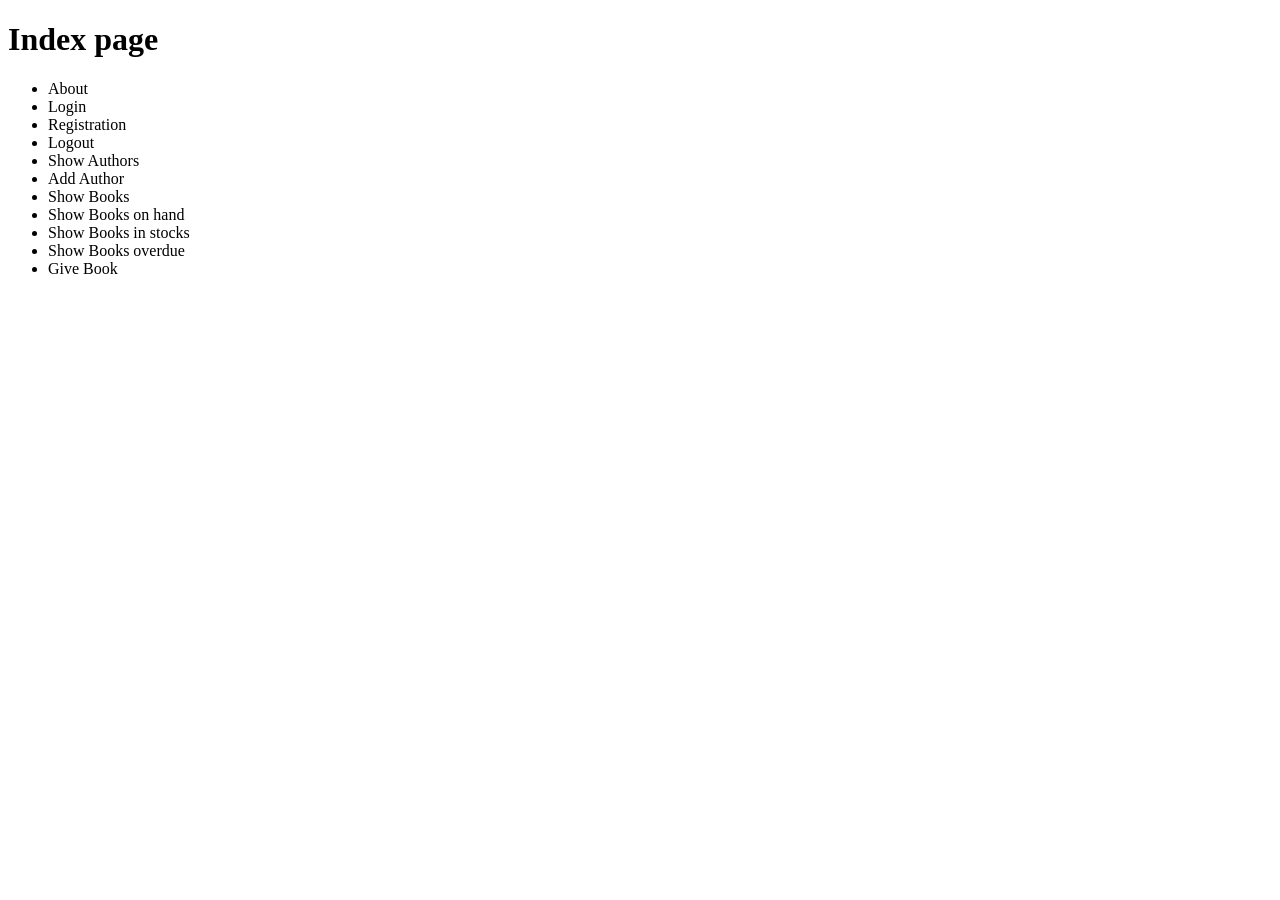
<file: src/main/resources/templates/home/index.html>
<!DOCTYPE html>
<html lang="en" xmlns:th="http://www.w3.org/1999/xhtml">
<head>
    <meta charset="UTF-8">
    <title>Title</title>
</head>
<body>
<h1>Index page</h1>

<ul>
    <li><a class="link-offset-3" th:href="@{/about}">About</a></li>
    <li><a class="link-offset-3" th:href="@{/login}">Login</a></li>
    <li><a class="link-offset-3" th:href="@{/registration}">Registration</a></li>
    <li><a class="link-offset-3" th:href="@{/logout}">Logout</a></li>
    <li><a class="link-offset-3" th:href="@{/author/list}">Show Authors</a></li>
    <li><a class="link-offset-3" th:href="@{/author/add}">Add Author</a></li>
    <li><a class="link-offset-3" th:href="@{/book/list}">Show Books</a></li>
    <li><a class="link-offset-3" th:href="@{/book/onhand}">Show Books on hand</a></li>
    <li><a class="link-offset-3" th:href="@{/book/instock}">Show Books in stocks</a></li>
    <li><a class="link-offset-3" th:href="@{/book/overdue}">Show Books overdue</a></li>
    <li><a class="link-offset-3" th:href="@{/book/gives}">Give Book</a></li>
</ul>
</body>
</html>
</file>
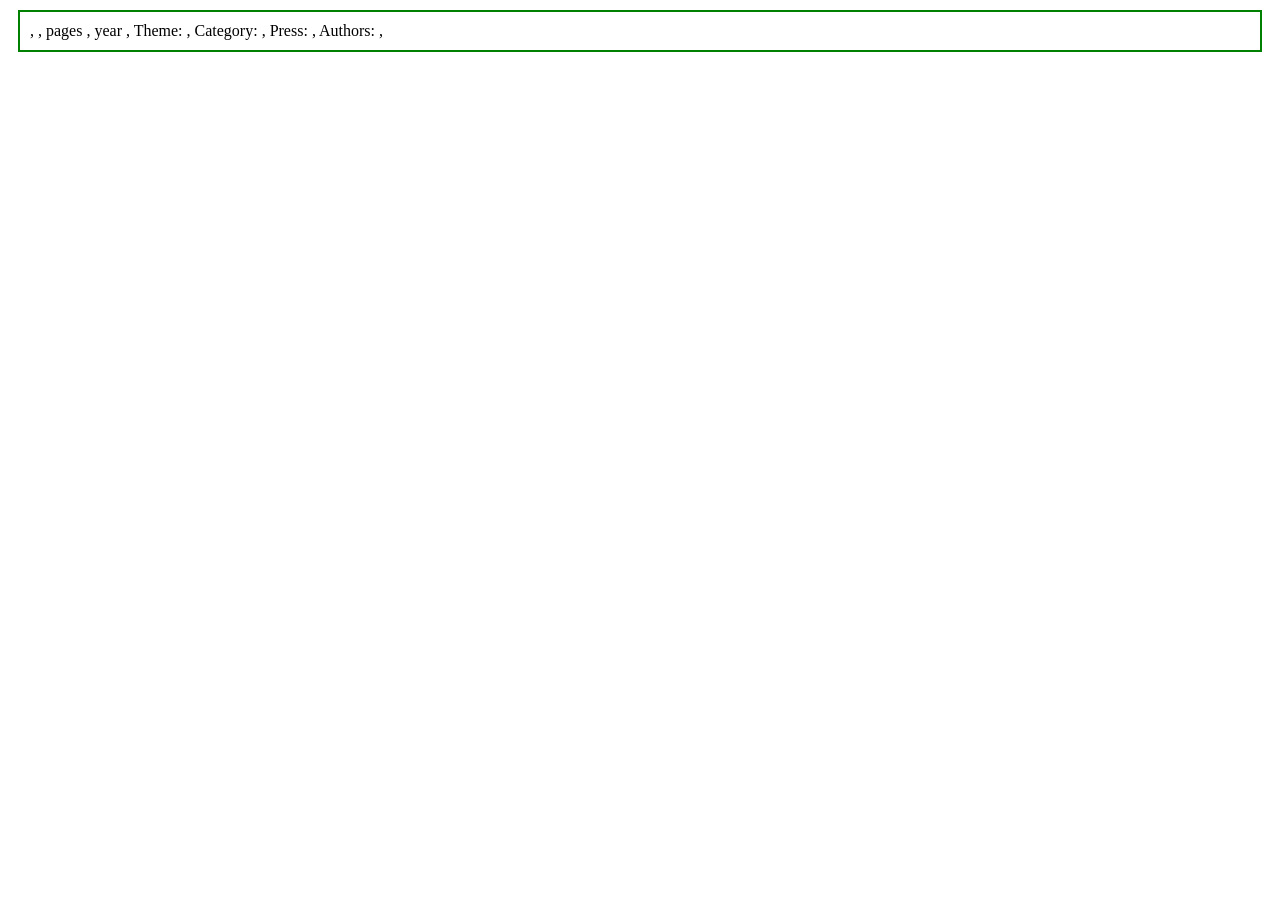
<file: src/main/resources/templates/book/list.html>
<!DOCTYPE html>
<html lang="en" xmlns:th="http://www.w3.org/1999/xhtml">
<head>
    <meta charset="UTF-8">
    <title>Title</title>
    <style>
        div.showBook {
            padding: 10px;
            margin: 10px;
            border: solid green 2px;
        }
    </style>
</head>
<body>

<div th:each="book : ${books}" class="showBook">

    <span th:text="${book.getName()}"></span>
    <span>,</span>
    <span th:text="${book.getDescription()}"></span>
    <span>,</span>
    <span th:text="${book.getPages()}"></span>
    <span>pages ,</span>
    <span th:text="${book.getYear()}"></span>
    <span>year , Theme:</span>
    <span th:text="${(book.getTheme()).getName()}"></span>
    <span>, Category:</span>
    <span th:text="${(book.getCategory()).getName()}"></span>
    <span>, Press:</span>
    <span th:text="${(book.getPress()).getName()}"></span>
    <span>, Authors: </span>
    <span th:each="author : ${book.getAuthors()}">
        <span th:text="${author.getFirstName()}"></span>
        <span th:text="${author.getLastName()}"></span>
        <span>,</span>
    </span>

</div>

</body>
</html>
</file>
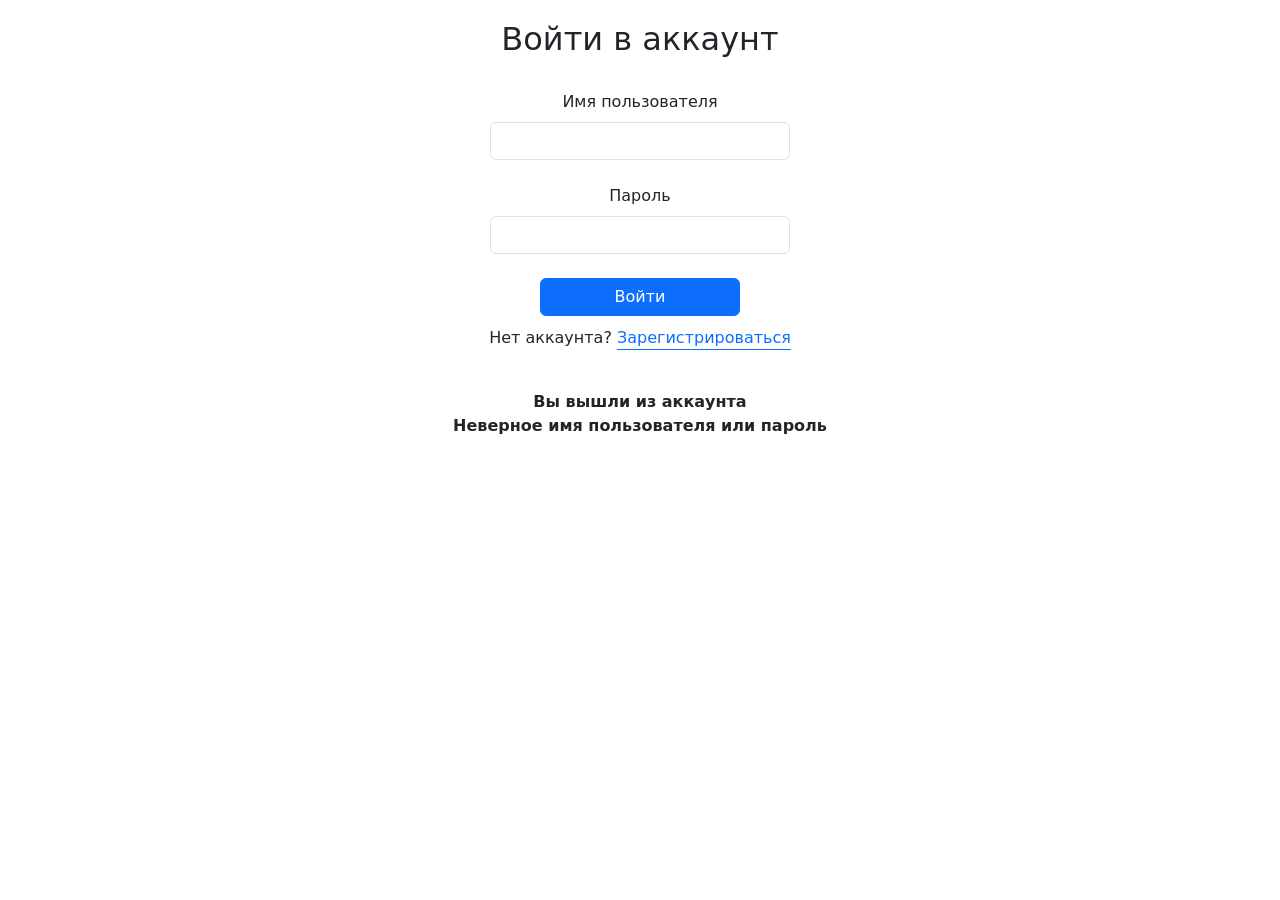
<file: src/main/resources/templates/user/login.html>
<!DOCTYPE html>
<html lang="en" xmlns:th="http://www.w3.org/1999/xhtml">
<head>
    <meta charset="UTF-8">
    <title>Title</title>
    <style>
    div.main {
        width: 50%;
        margin-top:20px;
        margin-left: auto;
        margin-right: auto;
        text-align:center;
    }
    </style>
    <link href="https://cdn.jsdelivr.net/npm/bootstrap@5.3.0-alpha3/dist/css/bootstrap.min.css" rel="stylesheet" integrity="sha384-KK94CHFLLe+nY2dmCWGMq91rCGa5gtU4mk92HdvYe+M/SXH301p5ILy+dN9+nJOZ" crossorigin="anonymous">
</head>
<body>

<div class="main">
    <h2>Войти в аккаунт</h2><br/>

    <form th:action="@{/login}" th:method="POST">

        <div style="width:300px; margin-left:auto; margin-right:auto;">
            <label class="form-label">Имя пользователя</label>
            <input style="width:300px" class="form-control" type="text" name="username"><br/>
        </div>
        <div style="width:300px; margin-left:auto; margin-right:auto;">
            <label class="form-label">Пароль</label>
            <input style="width:300px" class="form-control" type="password" name="password"><br/>
        </div>
        <button style="width: 200px;" type="submit" class="btn btn-primary">Войти</button>
        <p style="margin-top:10px;">Нет аккаунта? <a class="link-offset-3" th:href="@{/registration}">Зарегистрироваться</a></p><br/>
        <div th:if="${param.logout}"><b>Вы вышли из аккаунта</b></div>
        <div th:if="${param.error}"><b>Неверное имя пользователя или пароль</b></div>

    </form>
</div>

</body>
</html>
</file>
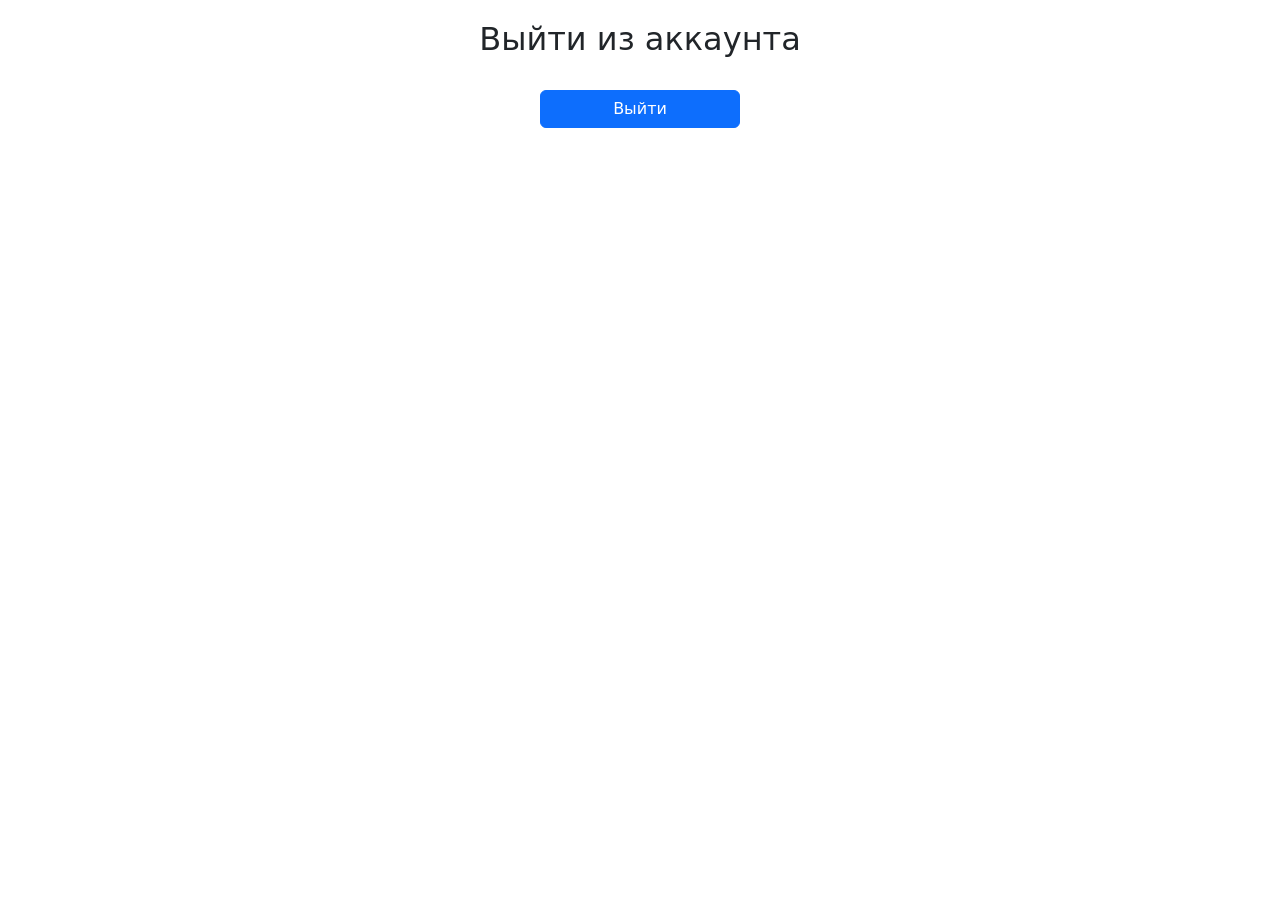
<file: src/main/resources/templates/user/logout.html>
<!DOCTYPE html>
<html lang="en" xmlns:th="http://www.w3.org/1999/xhtml">
<head>
    <meta charset="UTF-8">
    <title>Title</title>
    <style>
    div.main {
        width: 50%;
        margin-top:20px;
        margin-left: auto;
        margin-right: auto;
        text-align:center;
    }
    </style>
    <link href="https://cdn.jsdelivr.net/npm/bootstrap@5.3.0-alpha3/dist/css/bootstrap.min.css" rel="stylesheet" integrity="sha384-KK94CHFLLe+nY2dmCWGMq91rCGa5gtU4mk92HdvYe+M/SXH301p5ILy+dN9+nJOZ" crossorigin="anonymous">
</head>
<body>

<div class="main">
    <h2>Выйти из аккаунта</h2><br/>

    <form th:action="@{/logout}" th:method="POST">
        <button style="width: 200px;" type="submit" class="btn btn-primary">Выйти</button>
    </form>
</div>

</body>
</html>
</file>
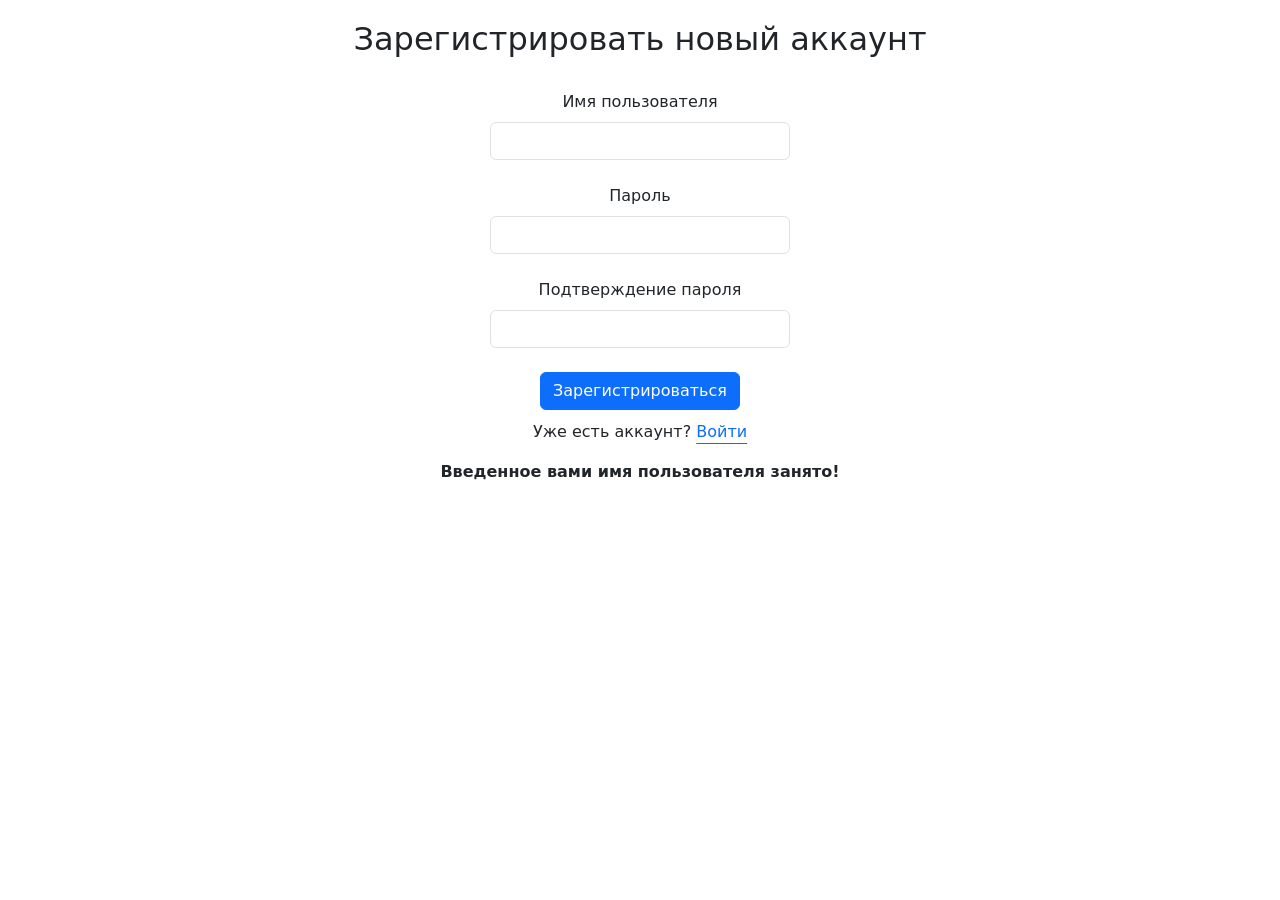
<file: src/main/resources/templates/user/registration.html>
<!DOCTYPE html>
<html lang="en" xmlns:th="http://www.w3.org/1999/xhtml">
<head>
    <meta charset="UTF-8">
    <title>Title</title>
<!--    <link media="all" rel="stylesheet" th:href="@{/static/css/style.css}" type="text/css">-->
    <style>
    div.main {
        width: 50%;
        margin-top:20px;
        margin-left: auto;
        margin-right: auto;
        text-align:center;
    }
    </style>
    <link href="https://cdn.jsdelivr.net/npm/bootstrap@5.3.0-alpha3/dist/css/bootstrap.min.css" rel="stylesheet" integrity="sha384-KK94CHFLLe+nY2dmCWGMq91rCGa5gtU4mk92HdvYe+M/SXH301p5ILy+dN9+nJOZ" crossorigin="anonymous">
</head>
<body>

<div class="main">
    <h2>Зарегистрировать новый аккаунт</h2><br/>

    <form th:action="@{/registration}" th:method="POST">

        <div style="width:300px; margin-left:auto; margin-right:auto;">
            <label class="form-label">Имя пользователя</label>
            <input style="width:300px" class="form-control" type="text" name="username"><br/>
        </div>
        <div style="width:300px; margin-left:auto; margin-right:auto;">
            <label class="form-label">Пароль</label>
            <input style="width:300px" class="form-control" type="password" name="password"><br/>
        </div>
        <div style="width:300px; margin-left:auto; margin-right:auto;">
            <label class="form-label">Подтверждение пароля</label>
            <input style="width:300px" class="form-control" type="password" name="passConfirm"><br/>
        </div>
        <button style="width: 200px;" type="submit" class="btn btn-primary">Зарегистрироваться</button>
        <p style="margin-top:10px;">Уже есть аккаунт? <a class="link-offset-3" th:href="@{/login}">Войти</a></p>
        <div th:if="${param.error}"><b>Введенное вами имя пользователя занято!</b></div>
<!--        <div th:if="${not empty model.mes}"><b th:text="${model.mes}"></b></div>-->

    </form>
</div>

</body>
</html>
</file>
